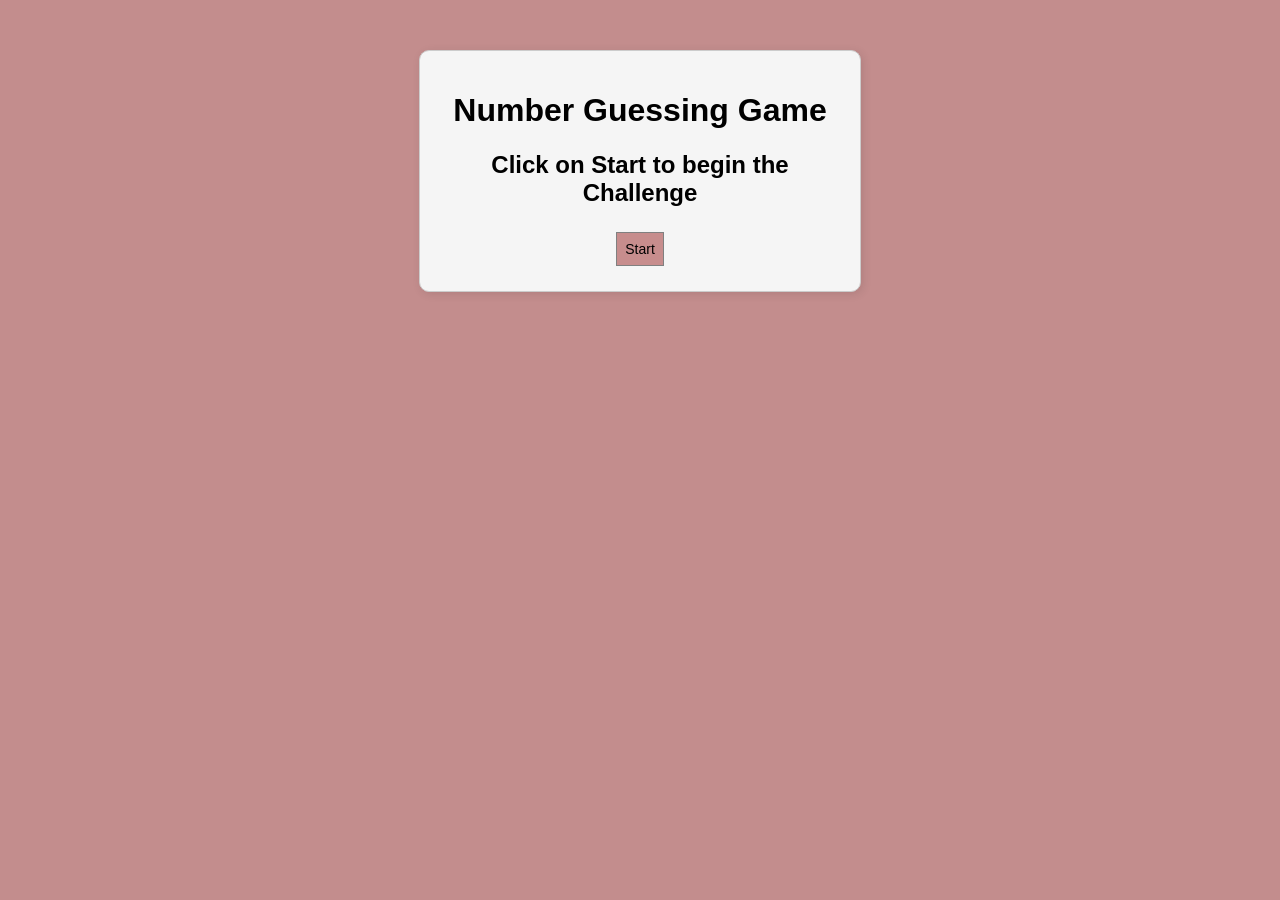
<file: Guess The Number/index.html>
<!DOCTYPE html>
<html>
<head>
  <title>Number Guessing Game</title>
  <link rel="stylesheet" href="style.css">
</head>
<body>
  <div class="display">
    <h1>Number Guessing Game</h1>
    <h2 id="intro">Click on Start to begin the Challenge</h2>
    <button id="startButton" onclick="startGame()">Start</button>
    
    <div id="gameArea" style="display:none;">
      <p>Guess a number between 1 and 100</p>
      <input type="number" id="userGuess" placeholder="Enter your guess" min="1" max="100">
      <button onclick="checkGuess()">Submit</button>
      <p id="resultMessage"></p>
      <button id="res" onclick="restart()">Restart</button>
    </div>
  </div>
  
  <script src="script.js"></script>
</body>
</html>
</file>
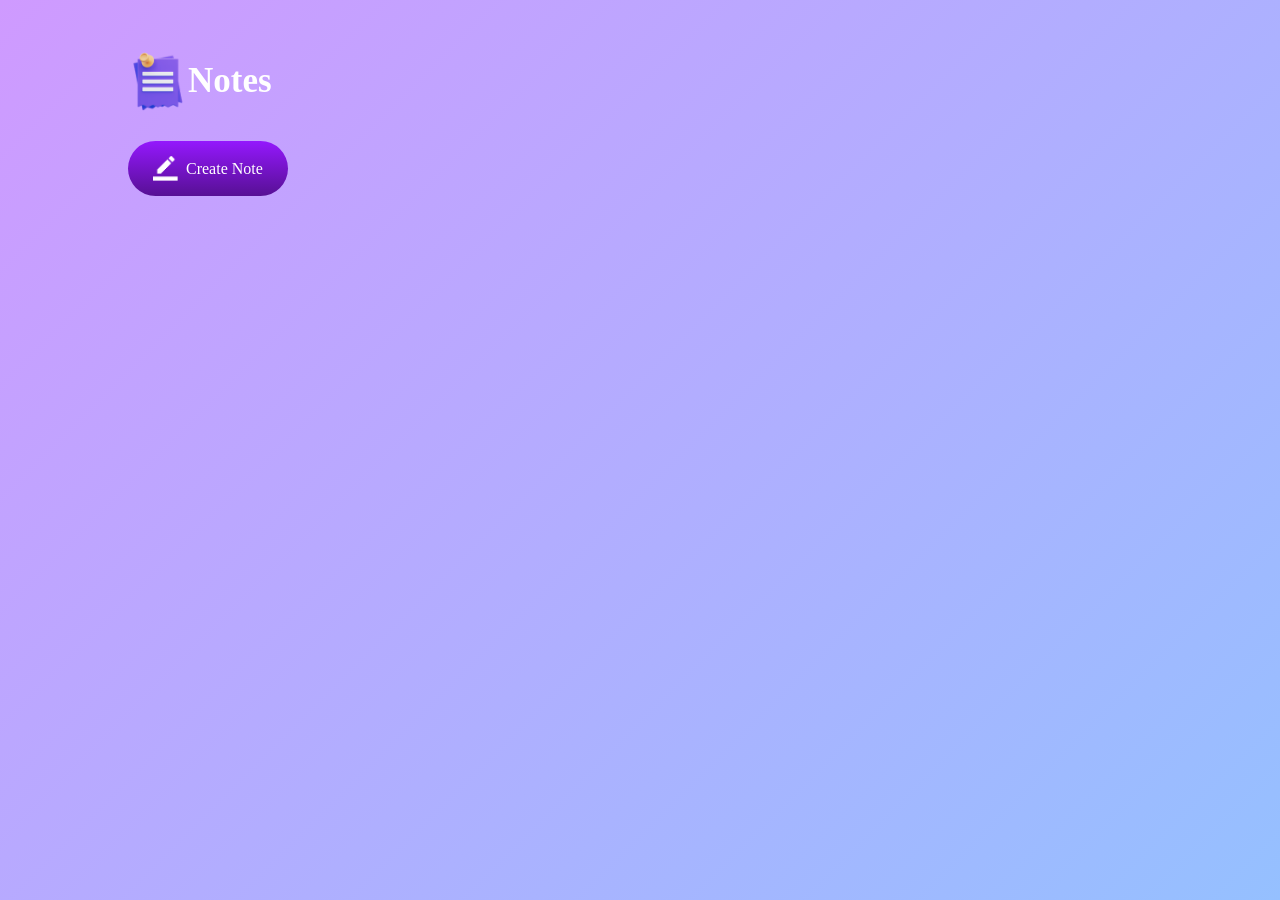
<file: notes/index.html>
<!DOCTYPE html>
<html lang="en">
<head>
    <meta charset="UTF-8">
    <meta name="viewport" content="width=device-width, initial-scale=1.0">
    <title>Notes app</title>
    <link rel="stylesheet" href="style.css">
</head>
<body>
    <div class="container">
        <h1><img src="images/notes.png">Notes</h1>
        <button class="btn"><img src="images/edit.png">Create Note</button>
        <div class="notes-container"></div>
    </div>
    <script src="script.js"></script>
</body>
</html>
</file>
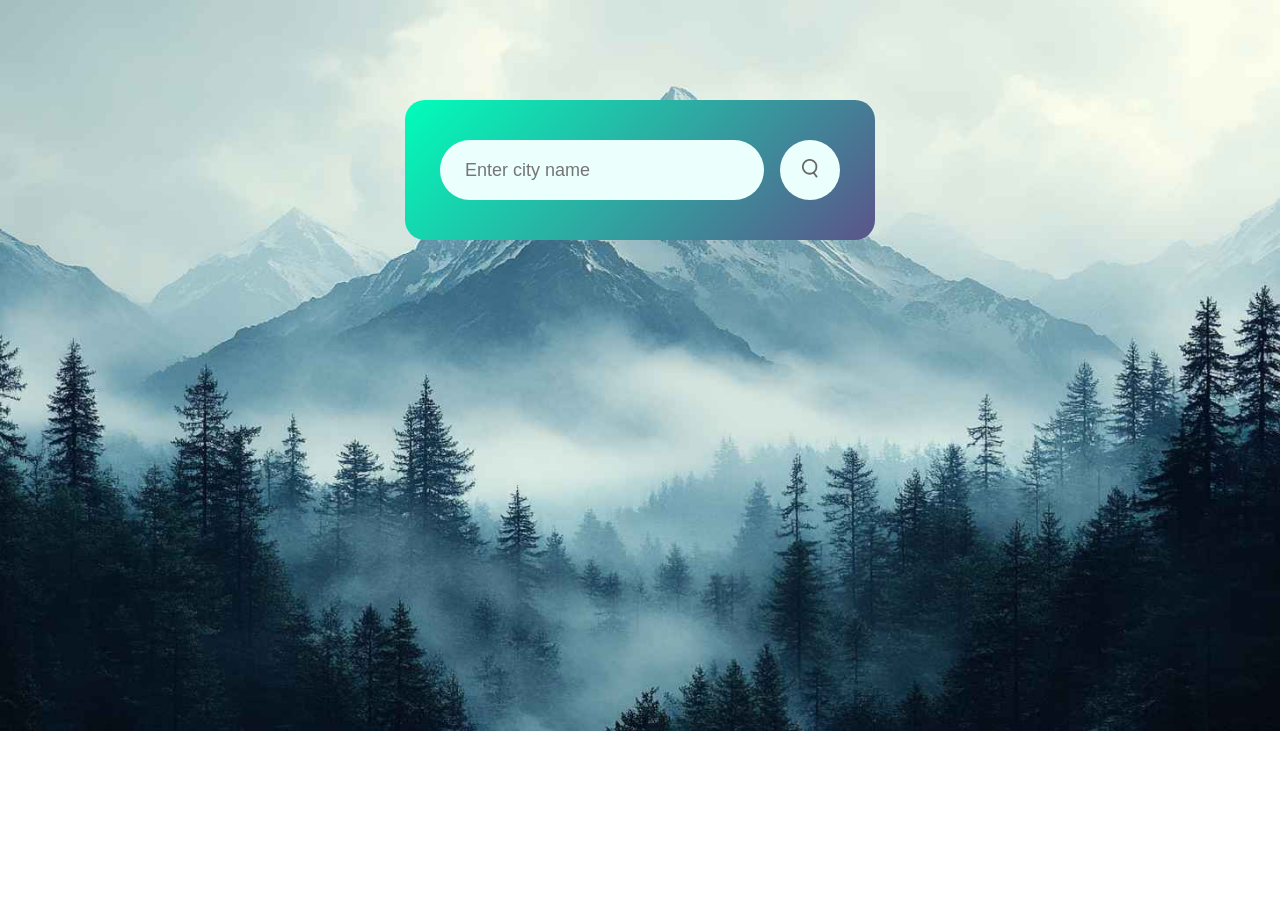
<file: Weather App/index.html>
<!DOCTYPE html>
<html lang="en">
  <head>
    <meta charset="UTF-8" />
    <meta name="viewport" content="width=device-width, initial-scale=1.0" />
    <title>Weather App</title>
    <link rel="stylesheet" href="style.css" />
    <link rel="shortcut icon" href="img/clear.png" />
  </head>
  <body>
    <div class="card">
      <div class="search">
        <input type="text" placeholder="Enter city name" spellcheck="false" />
        <button><img src="img/search.png" alt="" /></button>
      </div>
      <div class="error">
        <p>Invalid city name.</p>
      </div>
      <div class="weather">
        <img src="img/rain.png" class="weather-icon" alt="" />
        <h1 class="temp">22°C</h1>
        <h2 class="city">New York</h2>
        <div class="weather-condition"></div> 
        <div class="details">
          <div class="col">
            <img src="img/humidity.png" alt="" />
            <div>
              <p class="humidity">50%</p>
              <p>Humidity</p>
            </div>
          </div>
          <div class="col">
            <img src="img/wind.png" alt="" />
            <div>
              <p class="wind">15 km/h</p>
              <p>Wind Speed</p>
            </div>
          </div>
        </div>
      </div>
    </div>
    <script src="./script.js"></script>
  </body>
</html>
</file>
<file: Guess The Number/style.css>
body {
    font-family: Arial, sans-serif;
    text-align: center;
    margin-top: 50px;
    background-color: rgb(195, 141, 141);
  }
  input, button {
    padding: 8px;
    margin: 5px;
    font-size: 14px;
  }
  button {
    background-color: rgb(199, 141, 141);
    border: 1px solid gray;
    cursor: pointer;
  }

 .display{
    max-width: 400px;
    margin: auto;
    padding: 20px;
    border: 1px solid #ccc;
    border-radius: 10px;
    box-shadow: 2px 2px 10px rgba(0, 0, 0, 0.1);
    background-color:whitesmoke;
}
</file>
<file: notes/style.css>
* {
    margin: 0;
    padding: 0;
    font-family: 'poppins', 'sans-serif';
    box-sizing: border-box;
}

.container {
    width: 100%;
    min-height: 100vh;
    background: linear-gradient(135deg, #cf9aff, #95c0ff);
    color: #ffff;
    padding-top: 4%;
    padding-left: 10%;
    padding-right: 10%;
    padding-bottom: 4%;
}

.container h1 {
    display: flex;
    align-items: center;
    font-size: 35px;
    font-weight: 600;
}

.container h1 img {
    width: 60px;
}

.container button img {
    width: 25px;
    margin-right: 8px;
}

.container button {
    display: flex;
    align-items: center;
    background: linear-gradient(#9418fd, #571094);
    color: #ffff;
    font-size: 16px;
    outline: 0;
    border: 0;
    border-radius: 40px;
    padding: 15px 25px;
    margin: 30px 0 20px;
    cursor: pointer;
}

.notes-container {
    display: grid;
    grid-template-columns: repeat(auto-fill, minmax(500px, 1fr));
    gap: 20px;
    width: 100%;
}

.input-box {
    position: relative;
    width: 100%;
    max-width: 500px;
    min-height: 150px;
    background: #ffff;
    color: #333;
    padding: 20px;
    margin: 0;
    outline: none;
    border-radius: 5px;
}

.input-box .title {
    font-weight: 600;
    font-size: 18px;
    margin-bottom: 10px;
    display: block;
    border-bottom: 1px solid #ddd;
    padding-bottom: 5px;
}

.input-box .content {
    min-height: 80px;
}

.input-box img {
    width: 25px;
    position: absolute;
    bottom: 15px;
    cursor: pointer;
}

.input-box .delete-btn {
    right: 15px;
}

.input-box .edit-btn {
    right: 45px;
}

.timestamp {
    position: absolute;
    bottom: 15px;
    right: 75px;
    font-size: 0.8em;
    color: #666;
    pointer-events: none;
}

/* Popup styles */
.popup-container {
    display: none;
    position: fixed;
    top: 0;
    left: 0;
    width: 100%;
    height: 100%;
    background: rgba(0, 0, 0, 0.5);
    justify-content: center;
    align-items: center;
}

.popup-content {
    background: white;
    padding: 20px;
    border-radius: 5px;
    width: 100%;
    max-width: 500px;
    box-shadow: 0 2px 10px rgba(0, 0, 0, 0.1);
}

.popup-content h3 {
    margin-bottom: 15px;
    color: #333;
}

.popup-input-title {
    width: 100%;
    margin-bottom: 15px;
    padding: 10px;
    border: 1px solid #ddd;
    border-radius: 4px;
    font-family: 'poppins', 'sans-serif';
    font-size: 16px;
}

.popup-input-content {
    width: 100%;
    height: 150px;
    margin-bottom: 15px;
    padding: 10px;
    border: 1px solid #ddd;
    border-radius: 4px;
    resize: none;
    font-family: 'poppins', 'sans-serif';
    font-size: 16px;
}

.popup-buttons {
    display: flex;
    justify-content: flex-end;
    gap: 10px;
}

.done-btn, .cancel-btn {
    padding: 10px 20px;
    border: none;
    border-radius: 40px;
    cursor: pointer;
    font-family: 'poppins', 'sans-serif';
    font-size: 14px;
    color: white;
}

.done-btn {
    background: linear-gradient(#9418fd, #571094);
}

.cancel-btn {
    background: linear-gradient(#ff4444, #cc0000);
}

.done-btn:hover {
    opacity: 0.9;
}

.cancel-btn:hover {
    opacity: 0.9;
}
</file>
<file: Weather App/style.css>
* {
  margin: 0;
  padding: 0;
  font-family: "Poppins", sans-serif;
  box-sizing: border-box;
}

body {
  background-image: url("img/background.jpg");
  background-repeat: no-repeat;
  background-size: cover;
}

.card {
  width: 90%;
  max-width: 470px;
  background: linear-gradient(135deg, #00feba, #5b548a);
  color: #fff;
  margin: 100px auto 0;
  border-radius: 20px;
  padding: 40px 35px;
  text-align: center;
}

.search {
  width: 100%;
  display: flex;
  align-items: center;
  justify-content: space-between;
}

.search input {
  border: 0;
  outline: 0;
  background: #ebfffc;
  color: #555;
  padding: 10px 25px;
  height: 60px;
  border-radius: 30px;
  flex: 1;
  margin-right: 16px;
  font-size: 18px;
}

.search button {
  border: 0;
  outline: 0;
  background: #ebfffc;
  border-radius: 50%;
  width: 60px;
  height: 60px;
  cursor: pointer;
}

.search button img {
  width: 16px;
}

.weather-icon {
  width: 170px;
  margin-top: 30px;
}

.weather h1 {
  font-size: 80px;
  font-weight: 500;
}

.weather h2 {
  font-size: 45px;
  font-weight: 400;
  margin-top: -10px;
}

.weather-condition {
  font-size: 30px;
  margin-top: 10px;
  font-weight: 500;
  color: #fff;
}

.details {
  display: flex;
  align-items: center;
  justify-content: center;
  padding: 0 20px;
  margin-top: 50px;
}

.col {
  display: flex;
  align-items: center;
  text-align: left;
}

.col img {
  width: 40px;
  margin-right: 10px;
}

.humidity,
.wind {
  font-size: 20px;
  margin-top: -6px;
}

.weather {
  display: none;
}

.error {
  text-align: left;
  margin-left: 10px;
  font-size: 14px;
  margin-top: 10px;
  display: none;
  color: red;
}
</file>
